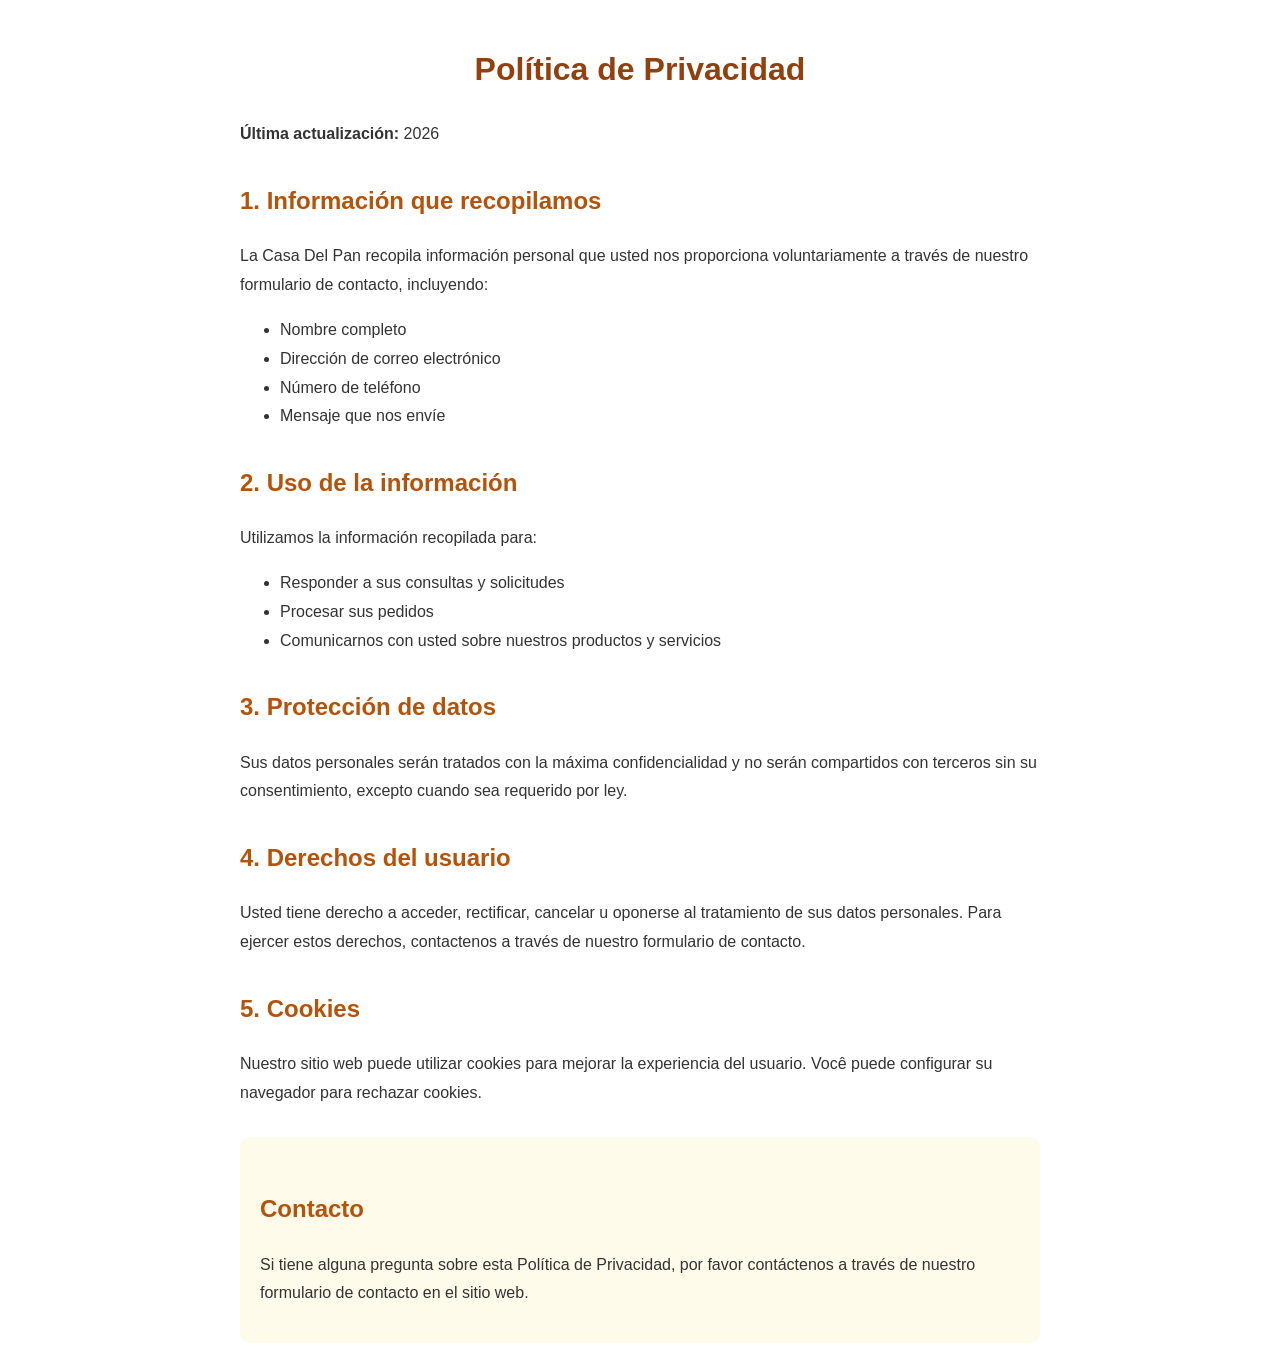
<file: privacidad.html>
<!DOCTYPE html>
<html lang="es">
<head>
    <meta charset="UTF-8">
    <meta name="viewport" content="width=device-width, initial-scale=1.0">
    <title>Política de Privacidad - La Casa Del Pan</title>
    <style>
        body { font-family: Arial, sans-serif; line-height: 1.8; max-width: 800px; margin: 0 auto; padding: 20px; color: #333; }
        h1 { color: #92400e; text-align: center; }
        h2 { color: #b45309; margin-top: 30px; }
        p { margin-bottom: 15px; }
        .contact { background: #fffbeb; padding: 20px; border-radius: 10px; margin-top: 30px; }
    </style>
</head>
<body>
    <h1>Política de Privacidad</h1>
    <p><strong>Última actualización:</strong> 2026</p>
    
    <h2>1. Información que recopilamos</h2>
    <p>La Casa Del Pan recopila información personal que usted nos proporciona voluntariamente a través de nuestro formulario de contacto, incluyendo:</p>
    <ul>
        <li>Nombre completo</li>
        <li>Dirección de correo electrónico</li>
        <li>Número de teléfono</li>
        <li>Mensaje que nos envíe</li>
    </ul>
    
    <h2>2. Uso de la información</h2>
    <p>Utilizamos la información recopilada para:</p>
    <ul>
        <li>Responder a sus consultas y solicitudes</li>
        <li>Procesar sus pedidos</li>
        <li>Comunicarnos con usted sobre nuestros productos y servicios</li>
    </ul>
    
    <h2>3. Protección de datos</h2>
    <p>Sus datos personales serán tratados con la máxima confidencialidad y no serán compartidos con terceros sin su consentimiento, excepto cuando sea requerido por ley.</p>
    
    <h2>4. Derechos del usuario</h2>
    <p>Usted tiene derecho a acceder, rectificar, cancelar u oponerse al tratamiento de sus datos personales. Para ejercer estos derechos, contactenos a través de nuestro formulario de contacto.</p>
    
    <h2>5. Cookies</h2>
    <p>Nuestro sitio web puede utilizar cookies para mejorar la experiencia del usuario. Você puede configurar su navegador para rechazar cookies.</p>
    
    <div class="contact">
        <h2>Contacto</h2>
        <p>Si tiene alguna pregunta sobre esta Política de Privacidad, por favor contáctenos a través de nuestro formulario de contacto en el sitio web.</p>
    </div>
</body>
</html>
</file>
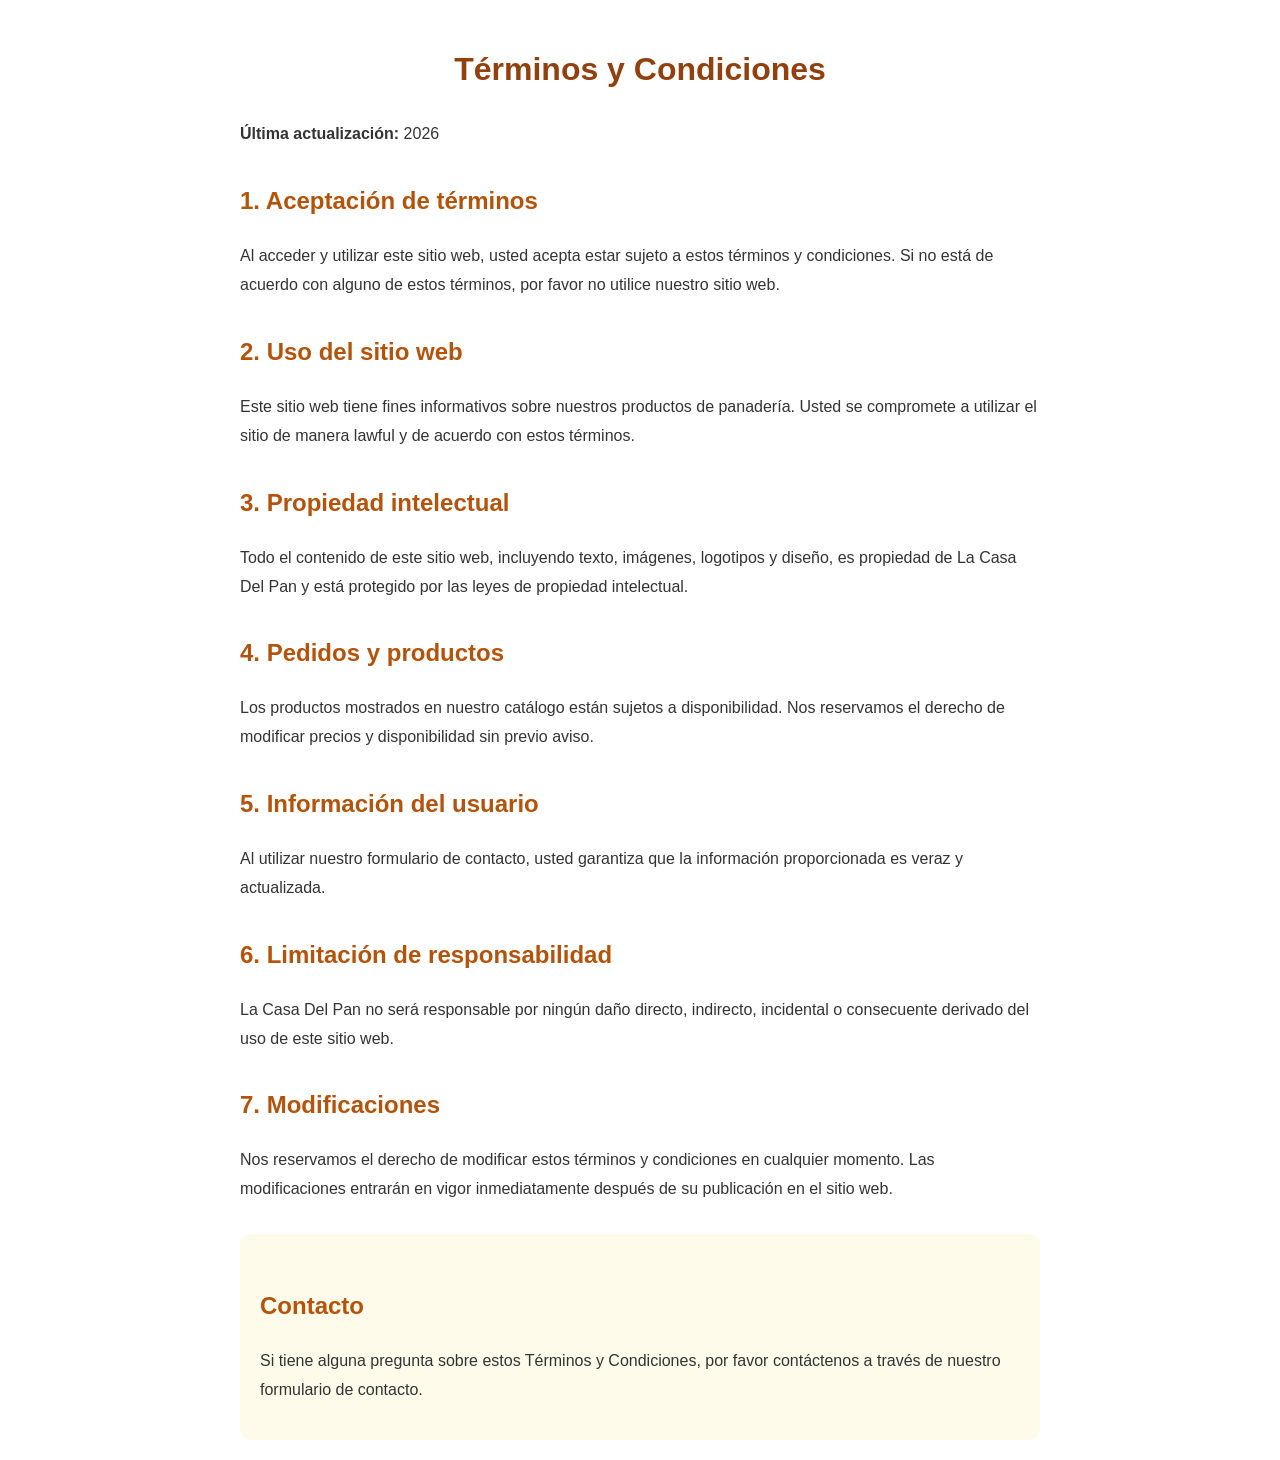
<file: terminos.html>
<!DOCTYPE html>
<html lang="es">
<head>
    <meta charset="UTF-8">
    <meta name="viewport" content="width=device-width, initial-scale=1.0">
    <title>Términos y Condiciones - La Casa Del Pan</title>
    <style>
        body { font-family: Arial, sans-serif; line-height: 1.8; max-width: 800px; margin: 0 auto; padding: 20px; color: #333; }
        h1 { color: #92400e; text-align: center; }
        h2 { color: #b45309; margin-top: 30px; }
        p { margin-bottom: 15px; }
        .contact { background: #fffbeb; padding: 20px; border-radius: 10px; margin-top: 30px; }
    </style>
</head>
<body>
    <h1>Términos y Condiciones</h1>
    <p><strong>Última actualización:</strong> 2026</p>
    
    <h2>1. Aceptación de términos</h2>
    <p>Al acceder y utilizar este sitio web, usted acepta estar sujeto a estos términos y condiciones. Si no está de acuerdo con alguno de estos términos, por favor no utilice nuestro sitio web.</p>
    
    <h2>2. Uso del sitio web</h2>
    <p>Este sitio web tiene fines informativos sobre nuestros productos de panadería. Usted se compromete a utilizar el sitio de manera lawful y de acuerdo con estos términos.</p>
    
    <h2>3. Propiedad intelectual</h2>
    <p>Todo el contenido de este sitio web, incluyendo texto, imágenes, logotipos y diseño, es propiedad de La Casa Del Pan y está protegido por las leyes de propiedad intelectual.</p>
    
    <h2>4. Pedidos y productos</h2>
    <p>Los productos mostrados en nuestro catálogo están sujetos a disponibilidad. Nos reservamos el derecho de modificar precios y disponibilidad sin previo aviso.</p>
    
    <h2>5. Información del usuario</h2>
    <p>Al utilizar nuestro formulario de contacto, usted garantiza que la información proporcionada es veraz y actualizada.</p>
    
    <h2>6. Limitación de responsabilidad</h2>
    <p>La Casa Del Pan no será responsable por ningún daño directo, indirecto, incidental o consecuente derivado del uso de este sitio web.</p>
    
    <h2>7. Modificaciones</h2>
    <p>Nos reservamos el derecho de modificar estos términos y condiciones en cualquier momento. Las modificaciones entrarán en vigor inmediatamente después de su publicación en el sitio web.</p>
    
    <div class="contact">
        <h2>Contacto</h2>
        <p>Si tiene alguna pregunta sobre estos Términos y Condiciones, por favor contáctenos a través de nuestro formulario de contacto.</p>
    </div>
</body>
</html>
</file>
